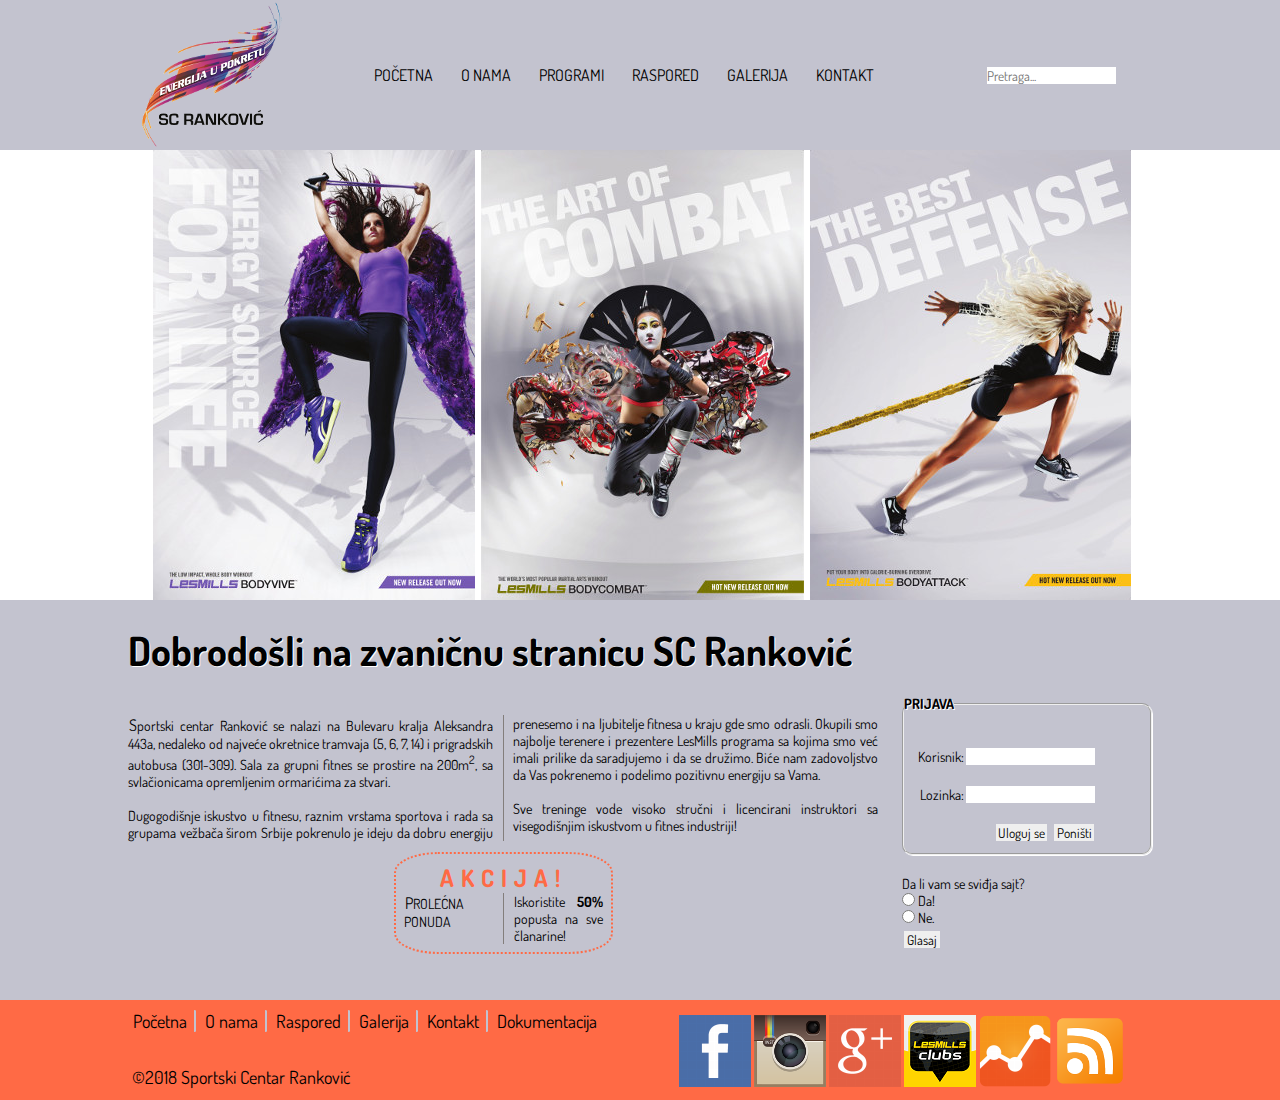
<file: index.html>
<!DOCTYPE html>
<html>
	
	<head>
	
		<title>Energija u pokretu | SC Ranković</title>
		<link rel="shortcut icon" href="slike/scr.ico"/>
		<link rel="stylesheet" type="text/css" href="css/scr.css"/>
		<link href="https://fonts.googleapis.com/css?family=Dosis:500" rel="stylesheet">
		<meta charset="UTF-8"/>
		<meta name="keywords" content="SC Ranković, Sportski centar Ranković, Energija u pokretu, energija, fitnes, LesMills, BodyVive, BodyCombat, BodyAttack"/>
		<meta name="description" content="SC Ranković, prvi licencirani LesMills centar u vašem kraju. Dođite da se rekreiramo!"/>
		<meta name="copyright" content="SC Ranković, Ranković Jovan"/>
		<meta name="author" content="Ranković Jovan"/>
		
	</head>
	
	<body onload="anketa();">
		<div align="center">
		
			<div id="omot">
			
				<div id="searchDiv">
					<div id="Stitle" class="sLeft"></div>
					<div id="Stext" class="sLeft"></div>
					<div id="Sdetaljnije" class="sLeft"><a href="#"></a></div>
				</div>

				<div class="cistacica"></div>

				<header>
				
					<div id="zaglavlje">
					
						<a href="index.html"><img src="slike/scr.png" alt="Logo SC Ranković" id="logo"/></a>
						
						<nav id="gore">
							<ul>
								<li><a href="index.html">Početna</a></li>
								<li><a href="autor.html">O nama</a></li>
                                <li>
                                	<a href="#">Programi</a>
									<ul>
										<li><a href="bodyvive.html">BodyVive&trade;</a></li>
										<li><a href="bodycombat.html">BodyCombat&trade;</a></li>
										<li><a href="bodyattack.html">BodyAttack&trade;</a></li>
									</ul>
                                </li>
								<li><a href="raspored.html">Raspored</a></li>
								<li><a href="galerija.html">Galerija</a></li>
								<li><a href="kontakt.html">Kontakt</a></li>
                             </ul>
                         </nav>
						
						<div id="pretraga">
						
							<form method="get" onSubmit="return false">
								<input type="search" name="search" id="search" placeholder="Pretraga..."/>
							</form>
							
						</div>
						
					</div>
					
				</header>
				
				<div class="cistacica"></div>
				
				<div id="okvir">
				
					<div id="slikePrograma">
						<a href="bodyvive.html"><img src="slike/bodyviveP.jpg" title="Saznajte više o programu BodyVive&trade;" alt="BodyVive portrait"/></a>
						<a href="bodycombat.html"><img src="slike/bodycombatP.jpg" title="Saznajte više o programu BodyCombat&trade;" alt="BodyCombat portrait"/></a>
						<a href="bodyattack.html"><img src="slike/bodyattackP.jpg" title="Saznajte više o programu BodyAttack&trade;" alt="BodyAttack portrait"/></a>
					</div>
				
				</div>
				
				<div class="cistacica"></div>
				
					<div id="omotUvod">
					
						<section id="uvod">
						
							<article id="sadrzaj">
							
								<h1>Dobrodošli na zvaničnu stranicu SC Ranković</h1>
								<br/><br/>
								<p>
									Sportski centar Ranković se nalazi na Bulevaru kralja Aleksandra 443a, nedaleko od najveće okretnice tramvaja (5, 6, 7, 14) i prigradskih autobusa (301-309). Sala za grupni fitnes se prostire na 200m<sup>2</sup>, sa svlačionicama opremljenim ormarićima za stvari.
									<br/><br/>
									Dugogodišnje iskustvo u fitnesu, raznim vrstama sportova i rada sa grupama vežbača širom Srbije pokrenulo je ideju da dobru energiju prenesemo i na ljubitelje fitnesa u kraju gde smo odrasli. Okupili smo najbolje terenere i prezentere LesMills programa sa kojima smo već imali prilike da saradjujemo i da se družimo. Biće nam zadovoljstvo da Vas pokrenemo i podelimo pozitivnu energiju sa Vama.
									<br/><br/>
									Sve treninge vode visoko stručni i licencirani instruktori sa visegodišnjim iskustvom u fitnes industriji!
								</p>
								
								<div id="promocije">
								
									<h2 align="center">Akcija!</h2>
										<p>
											PROLEĆNA PONUDA Iskoristite <b>50%</b> popusta na sve članarine!
										</p>
										
								</div>
								
							</article>
							
							<aside id="forme">
							
								<fieldset id="forma1">
								
									<legend class="legenda">Prijava</legend>
									<br/><br/>
									<form action="" method="post" accept-charset="UTF-8" name="prijava" id="prijava">
											<span id="korisnik">Korisnik:<input type="text" name="korisnik" id="user"/></span>
											<br/><br/>
											<span id="lozinka">Lozinka:<input type="password" name="lozinka" id="pass"/></span>
											<br/><br/>
											<input type="button" name="logovanje" value="Uloguj se" id="logovanje"/>
											<input type="reset" name="resetovanje" value="Poništi" id="resetovanje"/>
									</form>
									
								</fieldset>
								
								<form id="anketa" action="" method="get" name="anketa">
									Da li vam se sviđja sajt?
									<br/>
										<input type="radio" name="anketa" value="da" id="da"/>
										<label for "Da">Da!</label><span id="happySmiley"></span>
										<br/>
										<input type="radio" name="anketa" value="ne" id="ne"/>
										<label for "Ne">Ne.</label><span id="sadSmiley"></span>
										<br/>
										<input type="button" name="glasanje" value="Glasaj" id="glasaj" onclick="glasanjeAnketa();" />
								</form>
								
							</aside>
							
						</section>
						
					</div>
					
					<div class="cistacica"></div>
					
				<footer>
				
					<div id="podnozje">
					
						<nav id="dole">
						
							<ul>
								<li><a href="index.html">Početna</a></li>
								<li><a href="autor.html">O nama</a></li>
								<li><a href="raspored.html">Raspored</a></li>
								<li><a href="galerija.html">Galerija</a></li>
								<li><a href="kontakt.html">Kontakt</a></li>
                                <li><a href="dokumentacija.pdf">Dokumentacija</a></li>
							</ul>
							
							<div id="prava">
								&copy;2018 Sportski centar Ranković
							</div>
							
						</nav>
						
						<div id="linkovi">
							<a href="https://sr-rs.facebook.com/sc.rankovic.energija.u.pokretu"><img src="slike/fb.png" alt="SC Ranković Facebook" title="Pratite nas na Fejsbuku"></a>
							<a href="http://instagram.com/scrankovic_energijaupokretu"><img src="slike/instagram.png" alt="SC Ranković Instagram" title="Pratite nas na Instagramu"></a>
							<a href="https://plus.google.com/107480631375884560816/about"><img src="slike/googleplus.png" alt="SC Ranković Google Plus" title="Pratite nas na Gugl Plusu"></a>
							<a href="http://www.lesmills.com/clubs-and-facilities/"><img src="slike/lm.png" alt="LesMills-konkurencija" title="LesMills klubovi"></a>
							<a href="xml/sitemap.xml"><img src="slike/sitemap.png" alt="Sitemap" title="Mapa sajta"></a>
							<a href="xml/rss.xml"><img src="slike/rss.png" alt="RSS" title="Budite obavešteni o našim akcijama"></a>
						</div>
						
					</div>
					
				</footer>
				
				<div class="cistacica"></div>
				
			</div>
			
		</div>
        
        <script src="https://code.jquery.com/jquery-3.3.1.min.js" integrity="sha256-FgpCb/KJQlLNfOu91ta32o/NMZxltwRo8QtmkMRdAu8=" crossorigin="anonymous"></script>
		<script type="text/javascript" src="js/scr.js"></script>

		
	</body>
	
</html>
</file>
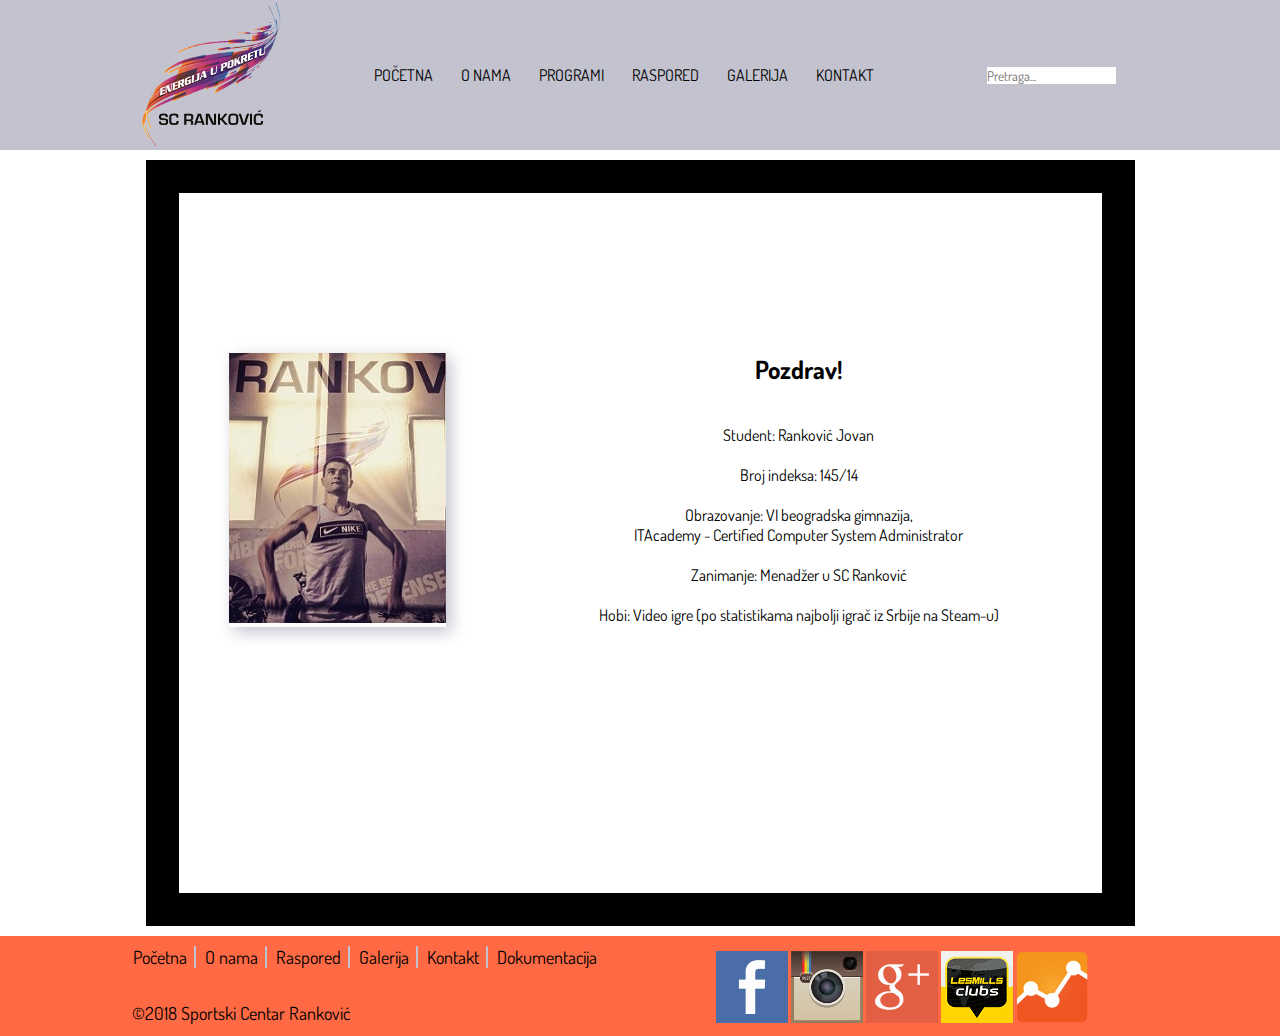
<file: autor.html>
<!DOCTYPE html>
<html>
	
	<head>
	
		<title>Autor | SC Ranković</title>
		<link rel="shortcut icon" href="slike/scr.ico"/>
		<link rel="stylesheet" type="text/css" href="css/scr.css"/>
		<link href="https://fonts.googleapis.com/css?family=Dosis:500" rel="stylesheet">
		<meta charset="UTF-8"/>
		<meta name="keywords" content="SC Ranković, Sportski centar Ranković, Ranković Jovan, autor, student, 145/14"/>
		<meta name="description" content="Autor sajta SC Ranković"/>
		<meta name="copyright" content="SC Ranković, Ranković Jovan"/>
		<meta name="author" content="Ranković Jovan"/>
		
	</head>
	
	<body>
	
		<div align="center">
		
			<div id="omot">
			
				<div id="searchDiv">
					<div id="Stitle" class="sLeft"></div>
					<div id="Stext" class="sLeft"></div>
					<div id="Sdetaljnije" class="sLeft"><a href="#"></a></div>
				</div>

				<div class="cistacica"></div>

				<header>
				
					<div id="zaglavlje">
					
						<a href="index.html"><img src="slike/scr.png" alt="Logo SC Ranković" id="logo"/></a>
						
						<nav id="gore">
							<ul>
								<li><a href="index.html">Početna</a></li>
								<li><a href="autor.html">O nama</a></li>
                                <li>
                                	<a href="#">Programi</a>
									<ul>
										<li><a href="bodyvive.html">BodyVive&trade;</a></li>
										<li><a href="bodycombat.html">BodyCombat&trade;</a></li>
										<li><a href="bodyattack.html">BodyAttack&trade;</a></li>
									</ul>
                                </li>
								<li><a href="raspored.html">Raspored</a></li>
								<li><a href="galerija.html">Galerija</a></li>
								<li><a href="kontakt.html">Kontakt</a></li>
							</ul>
						</nav>
						
						<div id="pretraga">
						
							<form method="get" onSubmit="return false">
								<input type="search" name="search" id="search" placeholder="Pretraga..."/>
							</form>
							
						</div>
						
					</div>
					
				</header>
				
				<div class="cistacica"></div>
				
				<div id="sredina">
				
					<section>
					
						<article>
						
							<div id="slika"><img src="slike/autor.jpg" alt="Autor"></div>
							
							<div id="autor">
							
								<h2>Pozdrav!</h2>
								<br/><br/>
								<p>Student: Ranković Jovan</p>
								<br/>
								<p>Broj indeksa: 145/14</p>
								<br/>
								<p>Obrazovanje: VI beogradska gimnazija,<br/>ITAcademy - Certified Computer System Administrator</p>
								<br/>
								<p>Zanimanje: Menadžer u SC Ranković</p>
								<br/>
								<p>Hobi: Video igre (po statistikama najbolji igrač iz Srbije na Steam-u)
								
							</div>
							
						</article>
						
					</section>
					
				</div>
				
				<div class="cistacica"></div>
				
				<footer>
				
					<div id="podnozje">
					
						<nav id="dole">
						
							<ul>
								<li><a href="index.html">Početna</a></li>
								<li><a href="autor.html">O nama</a></li>
								<li><a href="raspored.html">Raspored</a></li>
								<li><a href="galerija.html">Galerija</a></li>
								<li><a href="kontakt.html">Kontakt</a></li>
                                <li><a href="dokumentacija.pdf">Dokumentacija</a></li>
							</ul>
							
							<div id="prava">
								&copy;2018 Sportski centar Ranković
							</div>
							
						</nav>
						
						<div id="linkovi">
							<a href="https://sr-rs.facebook.com/sc.rankovic.energija.u.pokretu"><img src="slike/fb.png" alt="SC Ranković Facebook" title="Pratite nas na Fejsbuku"></a>
							<a href="http://instagram.com/scrankovic_energijaupokretu"><img src="slike/instagram.png" alt="SC Ranković Instagram" title="Pratite nas na Instagramu"></a>
							<a href="https://plus.google.com/107480631375884560816/about"><img src="slike/googleplus.png" alt="SC Ranković Google Plus" title="Pratite nas na Gugl Plusu"></a>
							<a href="http://www.lesmills.com/clubs-and-facilities/"><img src="slike/lm.png" alt="LesMills-konkurencija" title="LesMills klubovi"></a>
							<a href="xml/sitemap.xml"><img src="slike/sitemap.png" alt="Sitemap" title="Mapa sajta"></a>
						</div>
						
					</div>
					
				</footer>
				
				<div class="cistacica"></div>
				
			</div>
			
		</div>
		
        <script src="https://code.jquery.com/jquery-3.3.1.min.js" integrity="sha256-FgpCb/KJQlLNfOu91ta32o/NMZxltwRo8QtmkMRdAu8=" crossorigin="anonymous"></script>
		<script type="text/javascript" src="js/scr.js"></script>
        
	</body>
	
</html>
</file>
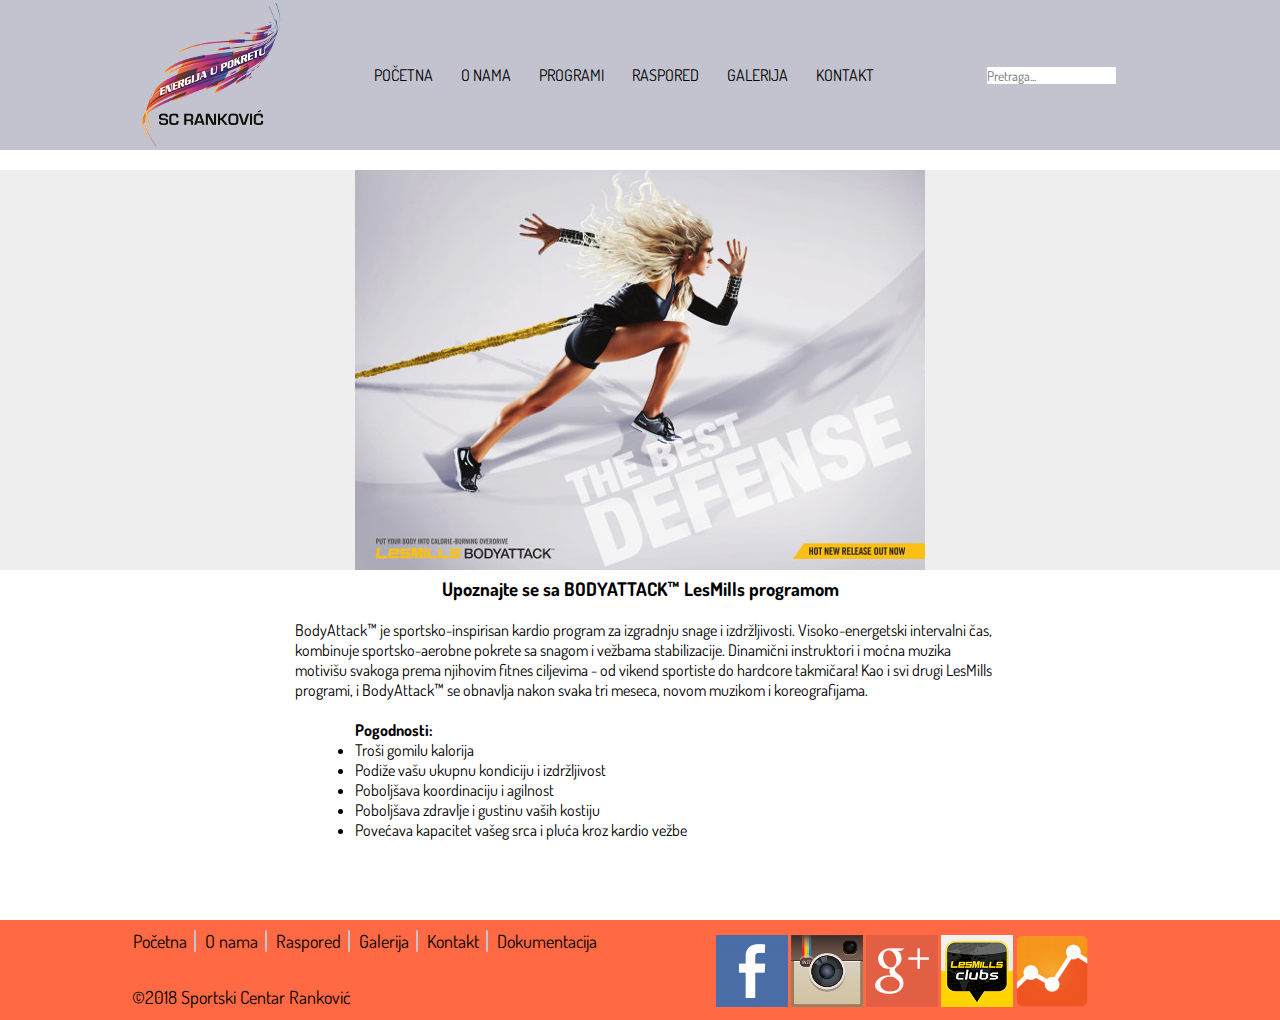
<file: bodyattack.html>
<!DOCTYPE html>
<html>
	
	<head>
	
		<title>BodyAttack&trade; | SC Ranković</title>
		<link rel="shortcut icon" href="slike/scr.ico"/>
		<link rel="stylesheet" type="text/css" href="css/scr.css"/>
		<link href="https://fonts.googleapis.com/css?family=Dosis:500" rel="stylesheet">
		<meta charset="UTF-8"/>
		<meta name="keywords" content="SC Ranković, Sportski centar Ranković, BodyAttack, LesMills, program, sport, sportski, kardio, kondicija, core"/>
		<meta name="description" content="Upoznajte se sa BodyAttack&trade; LesMills programom | SC Ranković"/>
		<meta name="copyright" content="SC Ranković, Ranković Jovan"/>
		<meta name="author" content="Ranković Jovan"/>

	</head>
	
	<body onload="objekat();">
	
		<div align="center">
		
			<div id="omot">
			
				<div id="searchDiv">
					<div id="Stitle" class="sLeft"></div>
					<div id="Stext" class="sLeft"></div>
					<div id="Sdetaljnije" class="sLeft"><a href="#"></a></div>
				</div>

				<div class="cistacica"></div>

				<header>
				
					<div id="zaglavlje">
					
						<a href="index.html"><img src="slike/scr.png" alt="Logo SC Ranković" id="logo"/></a>
						
						<nav id="gore">
							<ul>
								<li><a href="index.html">Početna</a></li>
								<li><a href="autor.html">O nama</a></li>
                                <li>
                                	<a href="#">Programi</a>
									<ul>
										<li><a href="bodyvive.html">BodyVive&trade;</a></li>
										<li><a href="bodycombat.html">BodyCombat&trade;</a></li>
										<li><a href="bodyattack.html">BodyAttack&trade;</a></li>
									</ul>
                                </li>
								<li><a href="raspored.html">Raspored</a></li>
								<li><a href="galerija.html">Galerija</a></li>
								<li><a href="kontakt.html">Kontakt</a></li>
							</ul>
						</nav>
						
						<div id="pretraga">
						
							<form method="get" onSubmit="return false">
								<input type="search" name="search" id="search" placeholder="Pretraga..."/>
							</form>
						</div>
						
					</div>
					
				</header>
				
				<div class="cistacica"></div>
				
				<div id="omot2">
				
					<div id="pozadina">
				
						<section id="program" class="bodyattack">
						</section>
					
					</div>
				
				</div>
				
				<footer>
				
					<div id="podnozje">
					
						<nav id="dole">
						
							<ul>
								<li><a href="index.html">Početna</a></li>
								<li><a href="autor.html">O nama</a></li>
								<li><a href="raspored.html">Raspored</a></li>
								<li><a href="galerija.html">Galerija</a></li>
								<li><a href="kontakt.html">Kontakt</a></li>
                                <li><a href="dokumentacija.pdf">Dokumentacija</a></li>
							</ul>
							
							<div id="prava">
								&copy;2018 Sportski centar Ranković
							</div>
							
						</nav>
						
						<div id="linkovi">
							<a href="https://sr-rs.facebook.com/sc.rankovic.energija.u.pokretu"><img src="slike/fb.png" alt="SC Ranković Facebook" title="Pratite nas na Fejsbuku"></a>
							<a href="http://instagram.com/scrankovic_energijaupokretu"><img src="slike/instagram.png" alt="SC Ranković Instagram" title="Pratite nas na Instagramu"></a>
							<a href="https://plus.google.com/107480631375884560816/about"><img src="slike/googleplus.png" alt="SC Ranković Google Plus" title="Pratite nas na Gugl Plusu"></a>
							<a href="http://www.lesmills.com/clubs-and-facilities/"><img src="slike/lm.png" alt="LesMills-konkurencija" title="LesMills klubovi"></a>
							<a href="xml/sitemap.xml"><img src="slike/sitemap.png" alt="Sitemap" title="Mapa sajta"></a>
						</div>
						
					</div>
					
				</footer>
				
				<div class="cistacica"></div>
				
			</div>
			
		</div>
		
        <script src="https://code.jquery.com/jquery-3.3.1.min.js" integrity="sha256-FgpCb/KJQlLNfOu91ta32o/NMZxltwRo8QtmkMRdAu8=" crossorigin="anonymous"></script>
		<script type="text/javascript" src="js/scr.js"></script>
        
	</body>
	
</html>
</file>
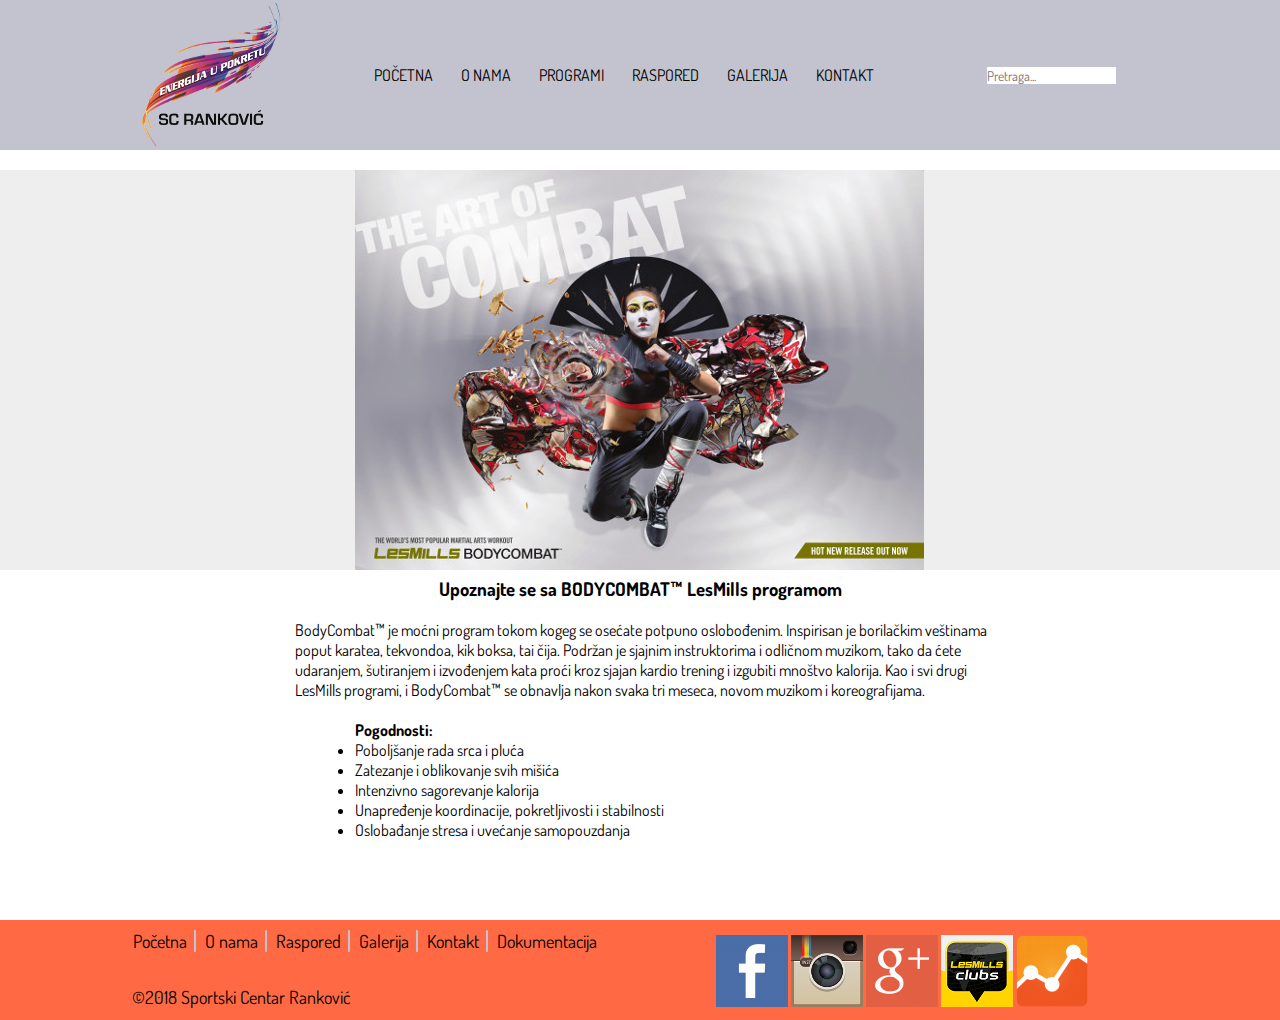
<file: bodycombat.html>
<!DOCTYPE html>
<html>
	
	<head>
	
		<title>BodyCombat&trade; | SC Ranković</title>
		<link rel="shortcut icon" href="slike/scr.ico"/>
		<link rel="stylesheet" type="text/css" href="css/scr.css"/>
		<link href="https://fonts.googleapis.com/css?family=Dosis:500" rel="stylesheet">
		<meta charset="UTF-8"/>
		<meta name="keywords" content="SC Ranković, Sportski centar Ranković, BodyCombat, LesMills, program, borilačke veštine"/>
		<meta name="description" content="Upoznajte se sa BodyCombat&trade; LesMills programom | SC Ranković"/>
		<meta name="copyright" content="SC Ranković, Ranković Jovan"/>
		<meta name="author" content="Ranković Jovan"/>
		
	</head>
	
	<body>
	
		<div align="center">
		
			<div id="omot">
			
				<div id="searchDiv">
					<div id="Stitle" class="sLeft"></div>
					<div id="Stext" class="sLeft"></div>
					<div id="Sdetaljnije" class="sLeft"><a href="#"></a></div>
				</div>

				<div class="cistacica"></div>

				<header>
				
					<div id="zaglavlje">
					
						<a href="index.html"><img src="slike/scr.png" alt="Logo SC Ranković" id="logo"/></a>
						
						<nav id="gore">
							<ul>
								<li><a href="index.html">Početna</a></li>
								<li><a href="autor.html">O nama</a></li>
                                <li>
                                	<a href="#">Programi</a>
									<ul>
										<li><a href="bodyvive.html">BodyVive&trade;</a></li>
										<li><a href="bodycombat.html">BodyCombat&trade;</a></li>
										<li><a href="bodyattack.html">BodyAttack&trade;</a></li>
									</ul>
                                </li>
								<li><a href="raspored.html">Raspored</a></li>
								<li><a href="galerija.html">Galerija</a></li>
								<li><a href="kontakt.html">Kontakt</a></li>
							</ul>
						</nav>
						
						<div id="pretraga">
						
							<form method="get" onSubmit="return false">
								<input type="search" name="search" id="search" placeholder="Pretraga..."/>
							</form>
						</div>
						
					</div>
					
				</header>
				
				<div class="cistacica"></div>
				
				<div id="omot2">
				
					<div id="pozadina">
				
						<section id="program">
						</section>
					
					</div>
				
				</div>
				
				<footer>
				
					<div id="podnozje">
					
						<nav id="dole">
						
							<ul>
								<li><a href="index.html">Početna</a></li>
								<li><a href="autor.html">O nama</a></li>
								<li><a href="raspored.html">Raspored</a></li>
								<li><a href="galerija.html">Galerija</a></li>
								<li><a href="kontakt.html">Kontakt</a></li>
                                <li><a href="dokumentacija.pdf">Dokumentacija</a></li>
							</ul>
							
							<div id="prava">
								&copy;2018 Sportski centar Ranković
							</div>
							
						</nav>
						
						<div id="linkovi">
							<a href="https://sr-rs.facebook.com/sc.rankovic.energija.u.pokretu"><img src="slike/fb.png" alt="SC Ranković Facebook" title="Pratite nas na Fejsbuku"></a>
							<a href="http://instagram.com/scrankovic_energijaupokretu"><img src="slike/instagram.png" alt="SC Ranković Instagram" title="Pratite nas na Instagramu"></a>
							<a href="https://plus.google.com/107480631375884560816/about"><img src="slike/googleplus.png" alt="SC Ranković Google Plus" title="Pratite nas na Gugl Plusu"></a>
							<a href="http://www.lesmills.com/clubs-and-facilities/"><img src="slike/lm.png" alt="LesMills-konkurencija" title="LesMills klubovi"></a>
							<a href="xml/sitemap.xml"><img src="slike/sitemap.png" alt="Sitemap" title="Mapa sajta"></a>
						</div>
						
					</div>
					
				</footer>
				
				<div class="cistacica"></div>
				
			</div>
			
		</div>
        
        <script src="https://code.jquery.com/jquery-3.3.1.min.js" integrity="sha256-FgpCb/KJQlLNfOu91ta32o/NMZxltwRo8QtmkMRdAu8=" crossorigin="anonymous"></script>
		<script type="text/javascript" src="js/scr.js"></script>
		
	</body>
	
</html>
</file>
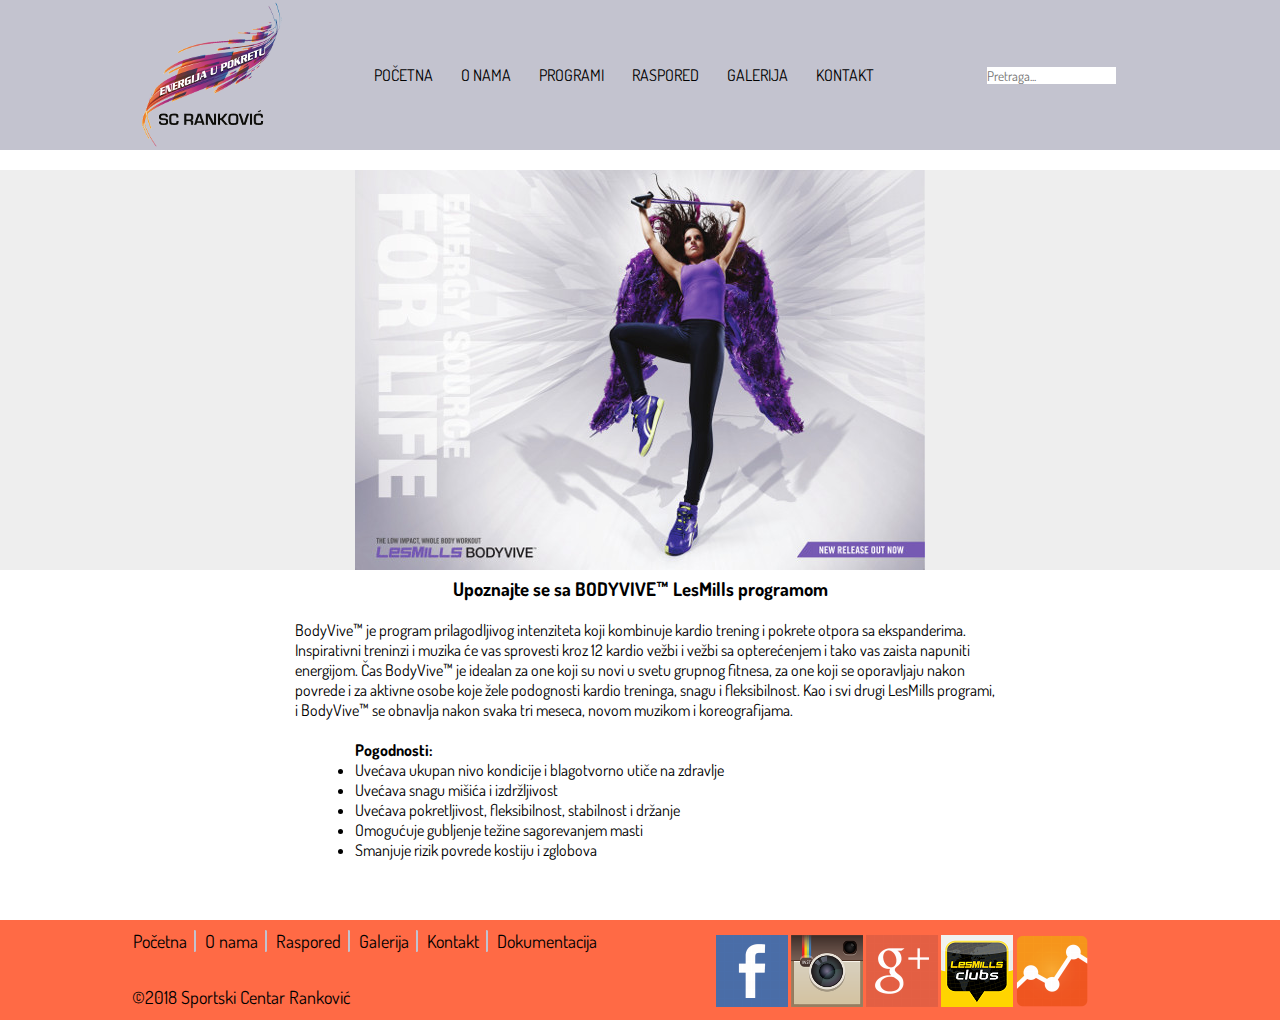
<file: bodyvive.html>
<!DOCTYPE html>
<html>
	
	<head>
	
		<title>BodyVive&trade; | SC Ranković</title>
		<link rel="shortcut icon" href="slike/scr.ico"/>
		<link rel="stylesheet" type="text/css" href="css/scr.css"/>
		<link href="https://fonts.googleapis.com/css?family=Dosis:500" rel="stylesheet">
		<meta charset="UTF-8"/>
		<meta name="keywords" content="SC Ranković, Sportski centar Ranković, BodyVive, LesMills, program, kardio, trening, vežbe, snaga, fleksibilnost"/>
		<meta name="description" content="Upoznajte se sa BodyVive&trade; LesMills programom | SC Ranković"/>
		<meta name="copyright" content="SC Ranković, Ranković Jovan"/>
		<meta name="author" content="Ranković Jovan"/>
		
	</head>
	
	<body>
	
		<div align="center">
		
			<div id="omot">
			
				<div id="searchDiv">
					<div id="Stitle" class="sLeft"></div>
					<div id="Stext" class="sLeft"></div>
					<div id="Sdetaljnije" class="sLeft"><a href="#"></a></div>
				</div>

				<div class="cistacica"></div>

				<header>
				
					<div id="zaglavlje">
					
						<a href="index.html"><img src="slike/scr.png" alt="Logo SC Ranković" id="logo"/></a>
						
						<nav id="gore">
							<ul>
								<li><a href="index.html">Početna</a></li>
								<li><a href="autor.html">O nama</a></li>
                                <li>
                                	<a href="#">Programi</a>
									<ul>
										<li><a href="bodyvive.html">BodyVive&trade;</a></li>
										<li><a href="bodycombat.html">BodyCombat&trade;</a></li>
										<li><a href="bodyattack.html">BodyAttack&trade;</a></li>
									</ul>
                                </li>
								<li><a href="raspored.html">Raspored</a></li>
								<li><a href="galerija.html">Galerija</a></li>
								<li><a href="kontakt.html">Kontakt</a></li>
							</ul>
						</nav>
						
						<div id="pretraga">
						
							<form method="get" onSubmit="return false">
								<input type="search" name="search" id="search" placeholder="Pretraga..."/>
							</form>
						</div>
						
					</div>
					
				</header>
				
				<div class="cistacica"></div>
				
				<div id="omot2">
				
					<div id="pozadina">
				
						<section id="program">
						</section>
					
					</div>
				
				</div>
				
				<footer>
				
					<div id="podnozje">
					
						<nav id="dole">
						
							<ul>
								<li><a href="index.html">Početna</a></li>
								<li><a href="autor.html">O nama</a></li>
								<li><a href="raspored.html">Raspored</a></li>
								<li><a href="galerija.html">Galerija</a></li>
								<li><a href="kontakt.html">Kontakt</a></li>
                                <li><a href="dokumentacija.pdf">Dokumentacija</a></li>
							</ul>
							
							<div id="prava">
								&copy;2018 Sportski centar Ranković
							</div>
							
						</nav>
						
						<div id="linkovi">
							<a href="https://sr-rs.facebook.com/sc.rankovic.energija.u.pokretu"><img src="slike/fb.png" alt="SC Ranković Facebook" title="Pratite nas na Fejsbuku"></a>
							<a href="http://instagram.com/energijaupokretu"><img src="slike/instagram.png" alt="SC Ranković Instagram" title="Pratite nas na Instagramu"></a>
							<a href="https://plus.google.com/107480631375884560816/about"><img src="slike/googleplus.png" alt="SC Ranković Google Plus" title="Pratite nas na Gugl Plusu"></a>
							<a href="http://www.lesmills.com/clubs-and-facilities/"><img src="slike/lm.png" alt="LesMills-konkurencija" title="LesMills klubovi"></a>
							<a href="xml/sitemap.xml"><img src="slike/sitemap.png" alt="Sitemap" title="Mapa sajta"></a>
						</div>
						
					</div>
					
				</footer>
				
				<div class="cistacica"></div>
				
			</div>
			
		</div>
		
        <script src="https://code.jquery.com/jquery-3.3.1.min.js" integrity="sha256-FgpCb/KJQlLNfOu91ta32o/NMZxltwRo8QtmkMRdAu8=" crossorigin="anonymous"></script>
		<script type="text/javascript" src="js/scr.js"></script>
        
	</body>
	
</html>
</file>
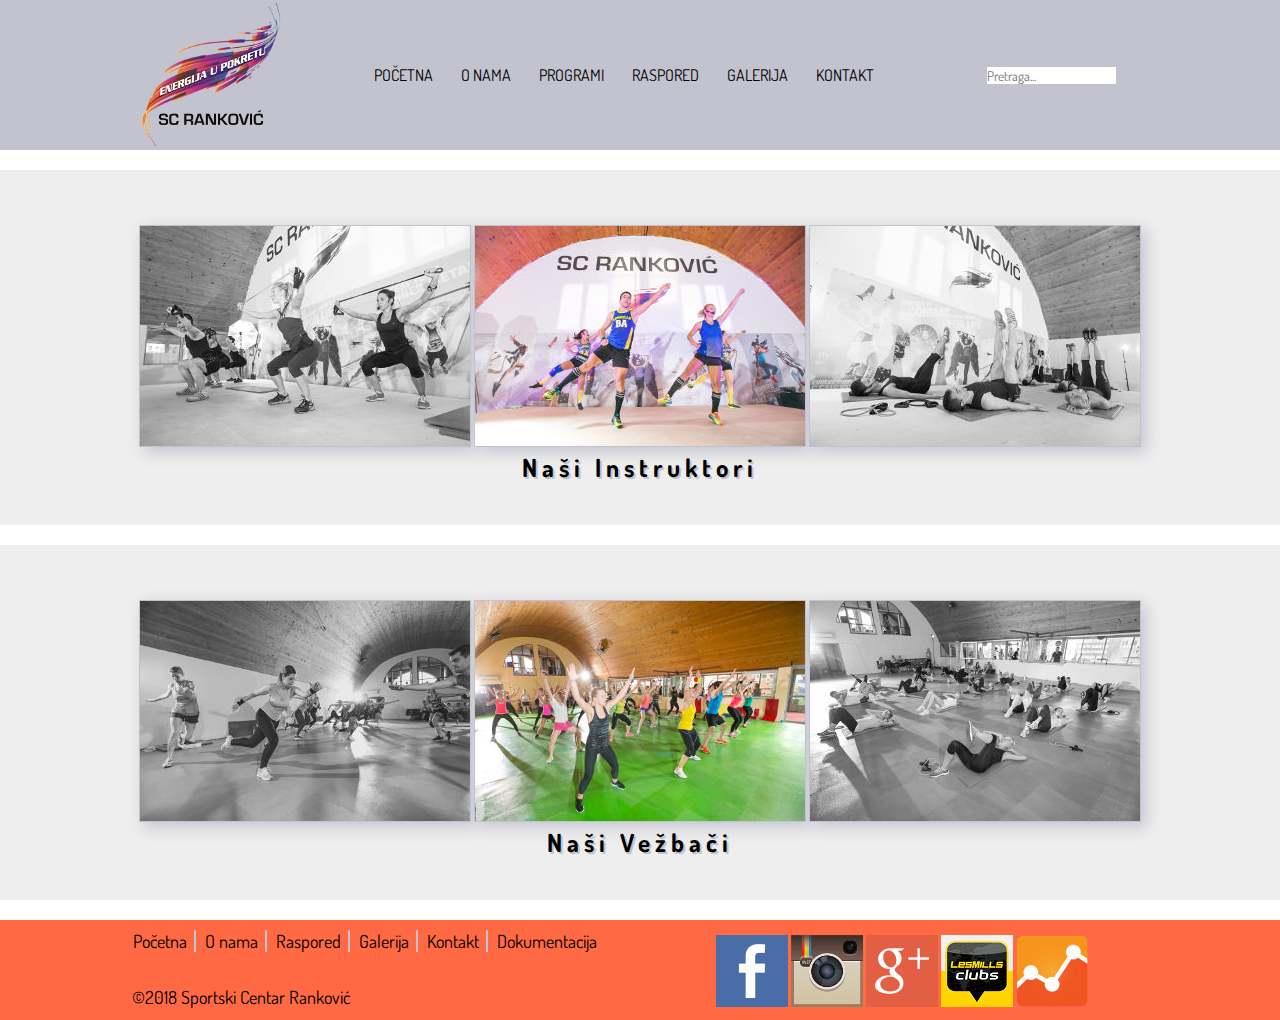
<file: galerija.html>
<!DOCTYPE html>
<html>
	
	<head>
	
		<title>Galerija | SC Ranković</title>
		<link rel="shortcut icon" href="slike/scr.ico"/>
		<link rel="stylesheet" type="text/css" href="css/scr.css"/>
		<link href="https://fonts.googleapis.com/css?family=Dosis:500" rel="stylesheet">
		<meta charset="UTF-8"/>
		<meta name="keywords" content="SC Ranković, Sportski centar Ranković, galerija, instruktori, vežbači, instruktor, vezbac"/>
		<meta name="description" content="Galerija SC Ranković"/>
		<meta name="copyright" content="SC Ranković, Ranković Jovan"/>
		<meta name="author" content="Ranković Jovan"/>

	</head>
	
	<body>
	
		<div align="center">
		
			<div id="omot">
			
				<div id="searchDiv">
					<div id="Stitle" class="sLeft"></div>
					<div id="Stext" class="sLeft"></div>
					<div id="Sdetaljnije" class="sLeft"><a href="#"></a></div>
				</div>

				<div class="cistacica"></div>

				<header>
				
					<div id="zaglavlje">
					
						<a href="index.html"><img src="slike/scr.png" alt="Logo SC Ranković" id="logo"/></a>
						
						<nav id="gore">
							<ul>
								<li><a href="index.html">Početna</a></li>
								<li><a href="autor.html">O nama</a></li>
                                <li>
                                	<a href="#">Programi</a>
									<ul>
										<li><a href="bodyvive.html">BodyVive&trade;</a></li>
										<li><a href="bodycombat.html">BodyCombat&trade;</a></li>
										<li><a href="bodyattack.html">BodyAttack&trade;</a></li>
									</ul>
                                </li>
								<li><a href="raspored.html">Raspored</a></li>
								<li><a href="galerija.html">Galerija</a></li>
								<li><a href="kontakt.html">Kontakt</a></li>
							</ul>
						</nav>
						
						<div id="pretraga">
						
							<form method="get" onSubmit="return false">
								<input type="search" name="search" id="search" placeholder="Pretraga..."/>
							</form>
						</div>
						
					</div>
					
				</header>
				
				<div class="cistacica"></div>
				
				<div id="omot2">
				
					<section class="galerija">
						<a class="slideGore" rel="GoreSlide" href="slike/instruktori1.jpg"><img src="slike/instruktor1.jpg" alt="Instruktori1"/></a>
						<a class="slideGore" rel="GoreSlide" href="slike/instruktori2.jpg"><img src="slike/instruktor2.jpg" alt="Instruktori2"/></a>
						<a class="slideGore" rel="GoreSlide" href="slike/instruktori3.jpg"><img src="slike/instruktor3.jpg" alt="Instruktori3"/></a>
						<br/>
						<h2>Naši instruktori</h2>
					</section>
					
					<section class="galerija">
						<a class="slideGore" rel="DoleSlide" href="slike/vezbaci1.jpg"><img src="slike/vezbac1.jpg" alt="Vezbaci1"/></a>
						<a class="slideGore" rel="DoleSlide" href="slike/vezbaci2.jpg"><img src="slike/vezbac2.jpg" alt="Vezbaci2"/></a>
						<a class="slideGore" rel="DoleSlide" href="slike/vezbaci3.jpg"><img src="slike/vezbac3.jpg" alt="Vezbaci3"/></a>
						<br/>
						<h2>Naši vežbači</h2>
					</section>
					
				</div>
				
				<footer>
				
					<div id="podnozje">
					
						<nav id="dole">
						
							<ul>
								<li><a href="index.html">Početna</a></li>
								<li><a href="autor.html">O nama</a></li>
								<li><a href="raspored.html">Raspored</a></li>
								<li><a href="galerija.html">Galerija</a></li>
								<li><a href="kontakt.html">Kontakt</a></li>
                                <li><a href="dokumentacija.pdf">Dokumentacija</a></li>
							</ul>
							
							<div id="prava">
								&copy;2018 Sportski centar Ranković
							</div>
							
						</nav>
						
						<div id="linkovi">
							<a href="https://sr-rs.facebook.com/sc.rankovic.energija.u.pokretu"><img src="slike/fb.png" alt="SC Ranković Facebook" title="Pratite nas na Fejsbuku"></a>
							<a href="http://instagram.com/scrankovic_energijaupokretu"><img src="slike/instagram.png" alt="SC Ranković Instagram" title="Pratite nas na Instagramu"></a>
							<a href="https://plus.google.com/107480631375884560816/about"><img src="slike/googleplus.png" alt="SC Ranković Google Plus" title="Pratite nas na Gugl Plusu"></a>
							<a href="http://www.lesmills.com/clubs-and-facilities/"><img src="slike/lm.png" alt="LesMills-konkurencija" title="LesMills klubovi"></a>
							<a href="xml/sitemap.xml"><img src="slike/sitemap.png" alt="Sitemap" title="Mapa sajta"></a>
						</div>
						
					</div>
					
				</footer>
				
				<div class="cistacica"></div>
				
			</div>
			
		</div>
        
        <script src="https://code.jquery.com/jquery-3.3.1.min.js" integrity="sha256-FgpCb/KJQlLNfOu91ta32o/NMZxltwRo8QtmkMRdAu8=" crossorigin="anonymous"></script>
		<script type="text/javascript" src="js/scr.js"></script>
		<link rel="stylesheet" type="text/css" href="fancyBox/source/jquery.fancybox.css">
		<script type="text/javascript" src="fancyBox/source/jquery.fancybox.pack.js"></script>
		
	</body>
	
</html>
</file>
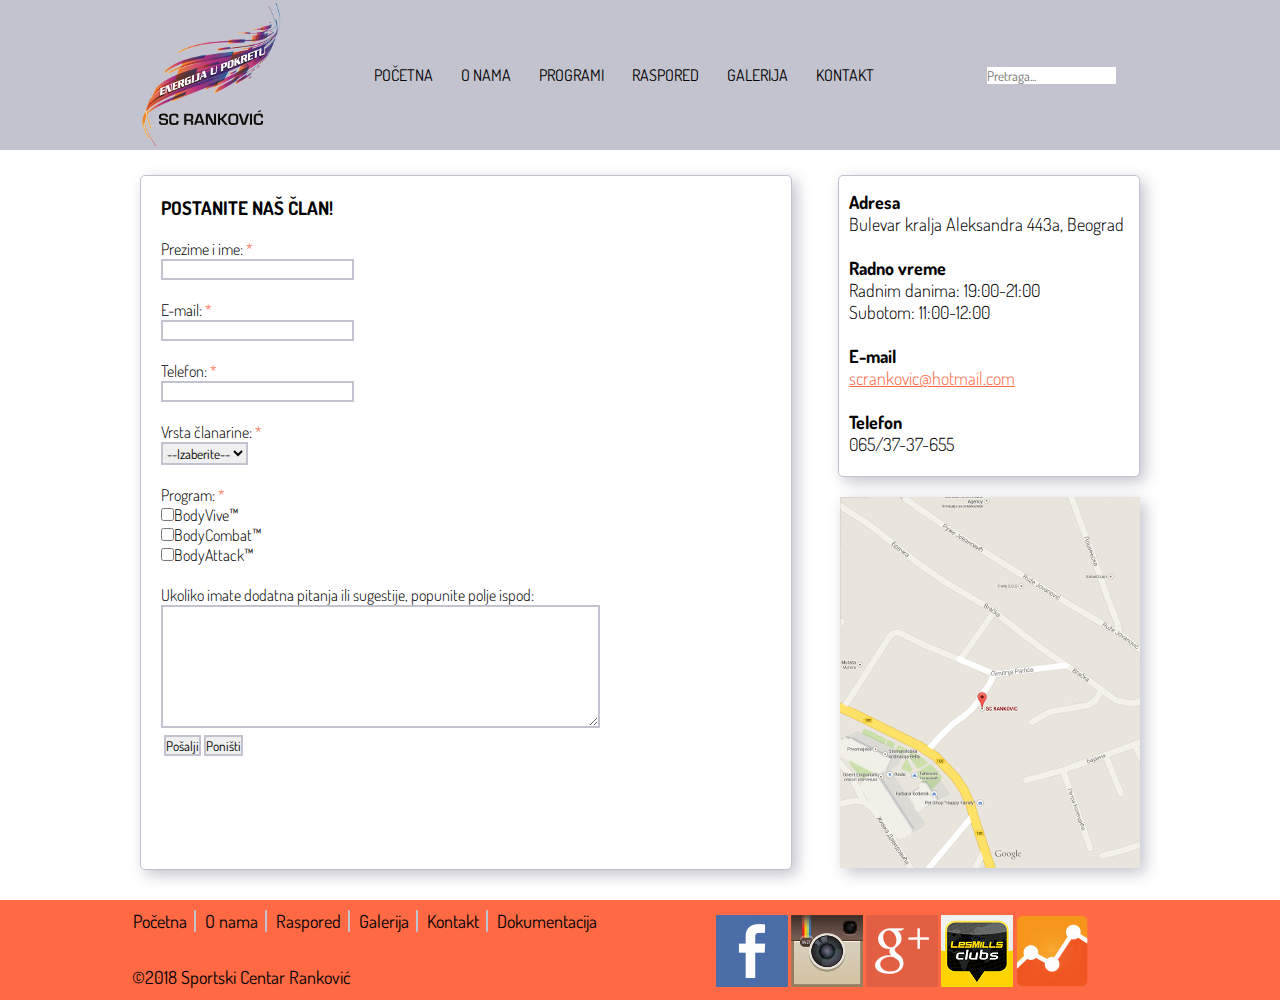
<file: kontakt.html>
<!DOCTYPE html>
<html>
	
	<head>
	
		<title>Kontakt | SC Ranković</title>
		<link rel="shortcut icon" href="slike/scr.ico"/>
		<link rel="stylesheet" type="text/css" href="css/scr.css"/>
		<link href="https://fonts.googleapis.com/css?family=Dosis:500" rel="stylesheet">
		<meta charset="UTF-8"/>
		<meta name="keywords" content="SC Ranković, Sportski centar Ranković, kontakt, Bulevar kralja Aleksandra 443a, Beograd, scrankovic@hotmail.com, 065/37-37-655, BodyVive, BodyCombat, BodyAttack"/>
		<meta name="description" content="Kontakt SC Ranković"/>
		<meta name="copyright" content="SC Ranković, Ranković Jovan"/>
		<meta name="author" content="Ranković Jovan"/>
	
	</head>
	
	<body>
	
		<div align="center">
		
			<div id="omot">
				<div id="searchDiv">
					<div id="Stitle" class="sLeft"></div>
					<div id="Stext" class="sLeft"></div>
					<div id="Sdetaljnije" class="sLeft"><a href="#"></a></div>
				</div>
				<div class="cistacica"></div>

				<header>
				
					<div id="zaglavlje">
					
						<a href="index.html"><img src="slike/scr.png" alt="Logo SC Ranković" id="logo"/></a>
						
						<nav id="gore">
							<ul>
								<li><a href="index.html">Početna</a></li>
								<li><a href="autor.html">O nama</a></li>
                                <li>
                                	<a href="#">Programi</a>
									<ul>
										<li><a href="bodyvive.html">BodyVive&trade;</a></li>
										<li><a href="bodycombat.html">BodyCombat&trade;</a></li>
										<li><a href="bodyattack.html">BodyAttack&trade;</a></li>
									</ul>
                                </li>
								<li><a href="raspored.html">Raspored</a></li>
								<li><a href="galerija.html">Galerija</a></li>
								<li><a href="kontakt.html">Kontakt</a></li>
							</ul>
						</nav>
						
						<div id="pretraga">
						
							<form method="get" onSubmit="return false">
								<input type="search" name="search" id="search" placeholder="Pretraga..."/>
							</form>
						</div>
						
					</div>
					
				</header>
				
				<div class="cistacica"></div>
				
				<div id="omot2">
				
					<section id="kontakt">
					
						<article id="clan">
						
							<h3 class="kontaktZaglavlje">POSTANITE NAŠ ČLAN!</h3>
							<br/>
							<form action="" method="post" accept-charset="UTF-8" id="forma2" name="noviClan">
								Prezime i ime: <span class="zvezdica">*</span><span id="greskaIme" class=" regClan">Prezime i ime nisu u predviđenom formatu</span>
								<br/>
								<input type="text" name="prezimeime" size="30" id="prezimeime"/>
								<br/><br/>
								E-mail: <span class="zvezdica">*</span><span id="greskaMail" class="regClan">E-mail nije u predviđenom formatu</span>
								<br>
								<input type="email" name="email" size="30" id="email"/>
								<br/><br/>
								Telefon: <span class="zvezdica">*</span><span id="greskaTel" class="regClan">Telefon nije u predviđenom formatu</span>
								<br/>
								<input type="tel" name="telefon" size="30" id="telefon"/>
								<br/><br/>
								Vrsta članarine: <span class="zvezdica">*</span><span id="greskaClan" class="regClan">Morate izabrati vrstu članarine</span>
								<br/>
								<select id="clanarina">
									<option value="0">--Izaberite--</option>
									<option value="mesecna">Mesečna</option>
									<option value="3xned">3x nedeljno</option>
									<option value="2xned">2x nedeljno</option>
								</select>
								<br/><br/>
								Program: <span class="zvezdica">*</span><span id="greskaProgram" class="regClan">Označite jedan ili više programa</span>
								<br/>
								<input type="checkbox" name="trening" value="BodyVive" id="vajv"/>BodyVive&trade;
								<br/>
								<input type="checkbox" name="trening" value="BodyCombat" id="kombat"/>BodyCombat&trade;
								<br/>
								<input type="checkbox" name="trening" value="BodyAttack" id="atak"/>BodyAttack&trade;
								<br/><br/>
								Ukoliko imate dodatna pitanja ili sugestije, popunite polje ispod:
								<br/>
								<textarea name="poruka" rows="7" cols="70" id="poruka"></textarea>
								<br/>
								<input type="button" name="slanje" value="Pošalji" id="posalji" onclick="registracija();"/>
								<input type="reset" name="resetovanje" value="Poništi" id="ponisti"/>
							</form>
							
						</article>
						
						<aside id="podaci">
						
							<p>
								<b>Adresa</b><br/>Bulevar kralja Aleksandra 443a, Beograd
								<br/><br/>
								<b>Radno vreme</b>
								<br/>
								Radnim danima: 19:00-21:00
								<br/>
								Subotom: 11:00-12:00
								<br/><br/>
								<b>E-mail</b>
								<br/>
								<a href="mailto:scrankovic@hotmail.com?Subject=Zdravo" target="">scrankovic@hotmail.com</a>
								<br/><br/>
								<b>Telefon</b>
								<br/>
								065/37-37-655
							</p>
							
						</aside>
					
						<aside id="mapa">
						
							<p>
								<a href="https://www.google.rs/maps/place/SC+RANKOVIC/@44.7839769,20.5224795,18z/data=!4m2!3m1!1s0x0000000000000000:0xba2f53ecdd28ef18"><img src="slike/mapa.jpg" alt="Mapa"></a>
							</p>
							
						</aside>
					
					</section>
					
				</div>
				
				<div class="cistacica"></div>
			
				<footer>
				
					<div id="podnozje">
					
						<nav id="dole">
						
							<ul>
								<li><a href="index.html">Početna</a></li>
								<li><a href="autor.html">O nama</a></li>
								<li><a href="raspored.html">Raspored</a></li>
								<li><a href="galerija.html">Galerija</a></li>
								<li><a href="kontakt.html">Kontakt</a></li>
                                <li><a href="dokumentacija.pdf">Dokumentacija</a></li>
							</ul>
							
							<div id="prava">
								&copy;2018 Sportski centar Ranković
							</div>
							
						</nav>
						
						<div id="linkovi">
							<a href="https://sr-rs.facebook.com/sc.rankovic.energija.u.pokretu"><img src="slike/fb.png" alt="SC Ranković Facebook" title="Pratite nas na Fejsbuku"></a>
							<a href="http://instagram.com/scrankovic_energijaupokretu"><img src="slike/instagram.png" alt="SC Ranković Instagram" title="Pratite nas na Instagramu"></a>
							<a href="https://plus.google.com/107480631375884560816/about"><img src="slike/googleplus.png" alt="SC Ranković Google Plus" title="Pratite nas na Gugl Plusu"></a>
							<a href="http://www.lesmills.com/clubs-and-facilities/"><img src="slike/lm.png" alt="LesMills-konkurencija" title="LesMills klubovi"></a>
							<a href="xml/sitemap.xml"><img src="slike/sitemap.png" alt="Sitemap" title="Mapa sajta"></a>
						</div>
						
					</div>
					
				</footer>
				
				<div class="cistacica"></div>
				
			</div>
			
		</div>
        
        <script src="https://code.jquery.com/jquery-3.3.1.min.js" integrity="sha256-FgpCb/KJQlLNfOu91ta32o/NMZxltwRo8QtmkMRdAu8=" crossorigin="anonymous"></script>
        <script type="text/javascript" src="js/scr.js"></script>
        <script type="text/javascript" src="js/reg.js"></script>
		
	</body>
	
</html>
</file>
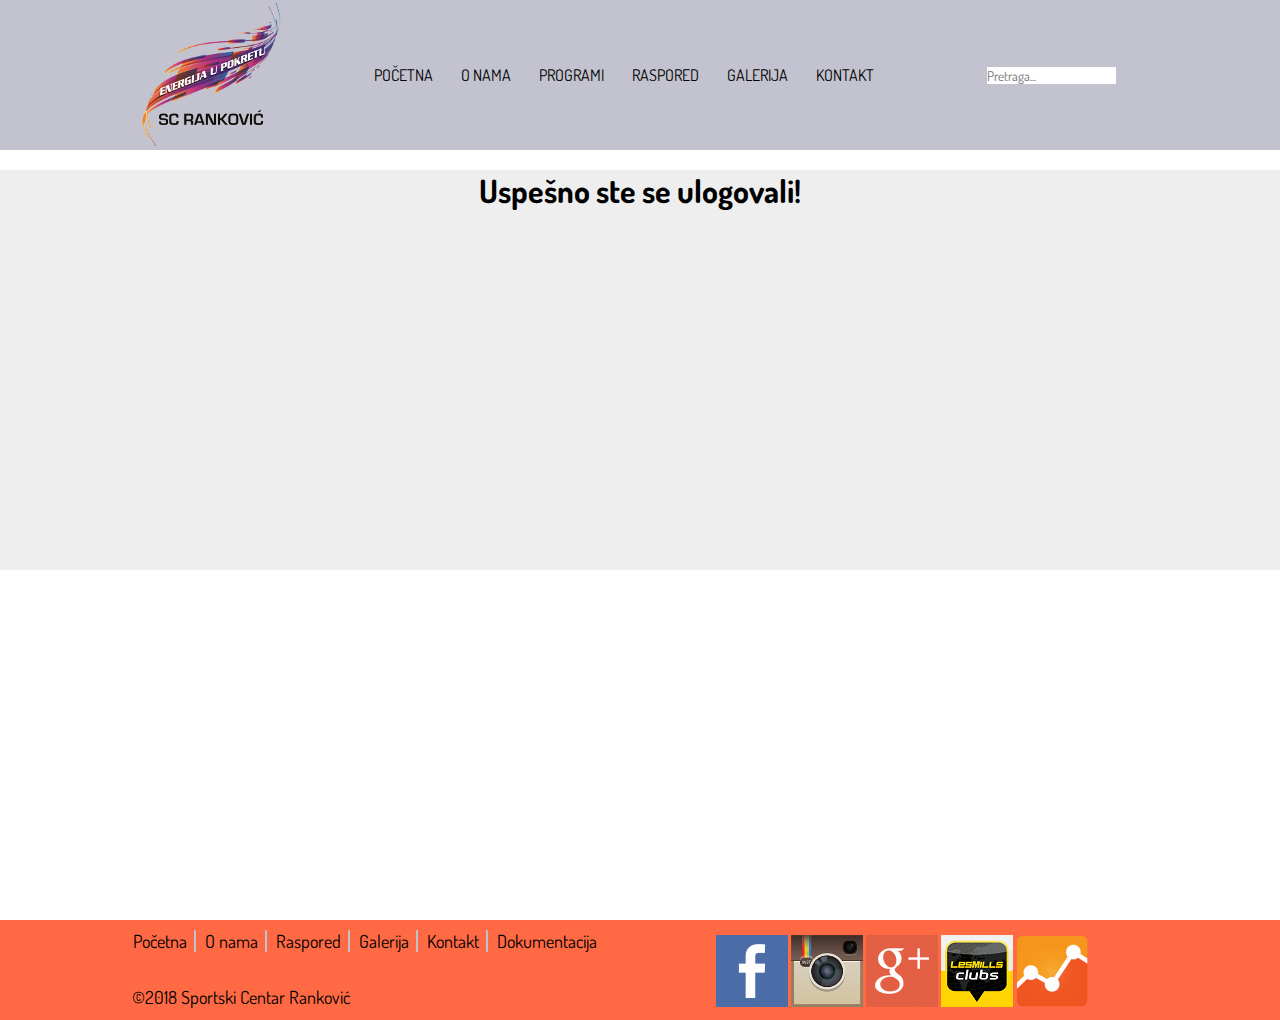
<file: logovanje.html>
<!DOCTYPE html>
<html>
	
	<head>
	
		<title>Logovanje | SC Ranković</title>
		<link rel="shortcut icon" href="slike/scr.ico"/>
		<link rel="stylesheet" type="text/css" href="css/scr.css"/>
		<link href="https://fonts.googleapis.com/css?family=Dosis:500" rel="stylesheet">
		<meta charset="UTF-8"/>
		<meta name="keywords" content="Logovanje"/>
		<meta name="description" content="Logovanje | SC Ranković"/>
		<meta name="copyright" content="SC Ranković, Ranković Jovan"/>
		<meta name="author" content="Ranković Jovan"/>
		
	</head>
	
	<body>
	
		<div align="center">
		
			<div id="omot">
			
				<div id="searchDiv">
					<div id="Stitle" class="sLeft"></div>
					<div id="Stext" class="sLeft"></div>
					<div id="Sdetaljnije" class="sLeft"><a href="#"></a></div>
				</div>

				<div class="cistacica"></div>

				<header>
				
					<div id="zaglavlje">
					
						<a href="index.html"><img src="slike/scr.png" alt="Logo SC Ranković" id="logo"/></a>
						
						<nav id="gore">
							<ul>
								<li><a href="index.html">Početna</a></li>
								<li><a href="autor.html">O nama</a></li>
                                <li>
                                	<a href="#">Programi</a>
									<ul>
										<li><a href="bodyvive.html">BodyVive&trade;</a></li>
										<li><a href="bodycombat.html">BodyCombat&trade;</a></li>
										<li><a href="bodyattack.html">BodyAttack&trade;</a></li>
									</ul>
                                </li>
								<li><a href="raspored.html">Raspored</a></li>
								<li><a href="galerija.html">Galerija</a></li>
								<li><a href="kontakt.html">Kontakt</a></li>
							</ul>
						</nav>
						
						<div id="pretraga">
						
							<form method="get" onSubmit="return false">
								<input type="search" name="search" id="search" placeholder="Pretraga..."/>
							</form>
						</div>
						
					</div>
					
				</header>
				
				<div class="cistacica"></div>
				
				<div id="omot2">
				
					<div id="pozadina">
				
						<section id="program">
                            <h1>Uspešno ste se ulogovali!</h1>
						</section>
					
					</div>
				
				</div>
				
				<footer>
				
					<div id="podnozje">
					
						<nav id="dole">
						
							<ul>
								<li><a href="index.html">Početna</a></li>
								<li><a href="autor.html">O nama</a></li>
								<li><a href="raspored.html">Raspored</a></li>
								<li><a href="galerija.html">Galerija</a></li>
								<li><a href="kontakt.html">Kontakt</a></li>
                                <li><a href="dokumentacija.pdf">Dokumentacija</a></li>
							</ul>
							
							<div id="prava">
								&copy;2018 Sportski centar Ranković
							</div>
							
						</nav>
						
						<div id="linkovi">
							<a href="https://sr-rs.facebook.com/sc.rankovic.energija.u.pokretu"><img src="slike/fb.png" alt="SC Ranković Facebook" title="Pratite nas na Fejsbuku"></a>
							<a href="http://instagram.com/scrankovic_energijaupokretu"><img src="slike/instagram.png" alt="SC Ranković Instagram" title="Pratite nas na Instagramu"></a>
							<a href="https://plus.google.com/107480631375884560816/about"><img src="slike/googleplus.png" alt="SC Ranković Google Plus" title="Pratite nas na Gugl Plusu"></a>
							<a href="http://www.lesmills.com/clubs-and-facilities/"><img src="slike/lm.png" alt="LesMills-konkurencija" title="LesMills klubovi"></a>
							<a href="xml/sitemap.xml"><img src="slike/sitemap.png" alt="Sitemap" title="Mapa sajta"></a>
						</div>
						
					</div>
					
				</footer>
				
				<div class="cistacica"></div>
				
			</div>
			
		</div>
		
        <script src="https://code.jquery.com/jquery-3.3.1.min.js" integrity="sha256-FgpCb/KJQlLNfOu91ta32o/NMZxltwRo8QtmkMRdAu8=" crossorigin="anonymous"></script>
		<script type="text/javascript" src="js/scr.js"></script>
        
	</body>
	
</html>
</file>
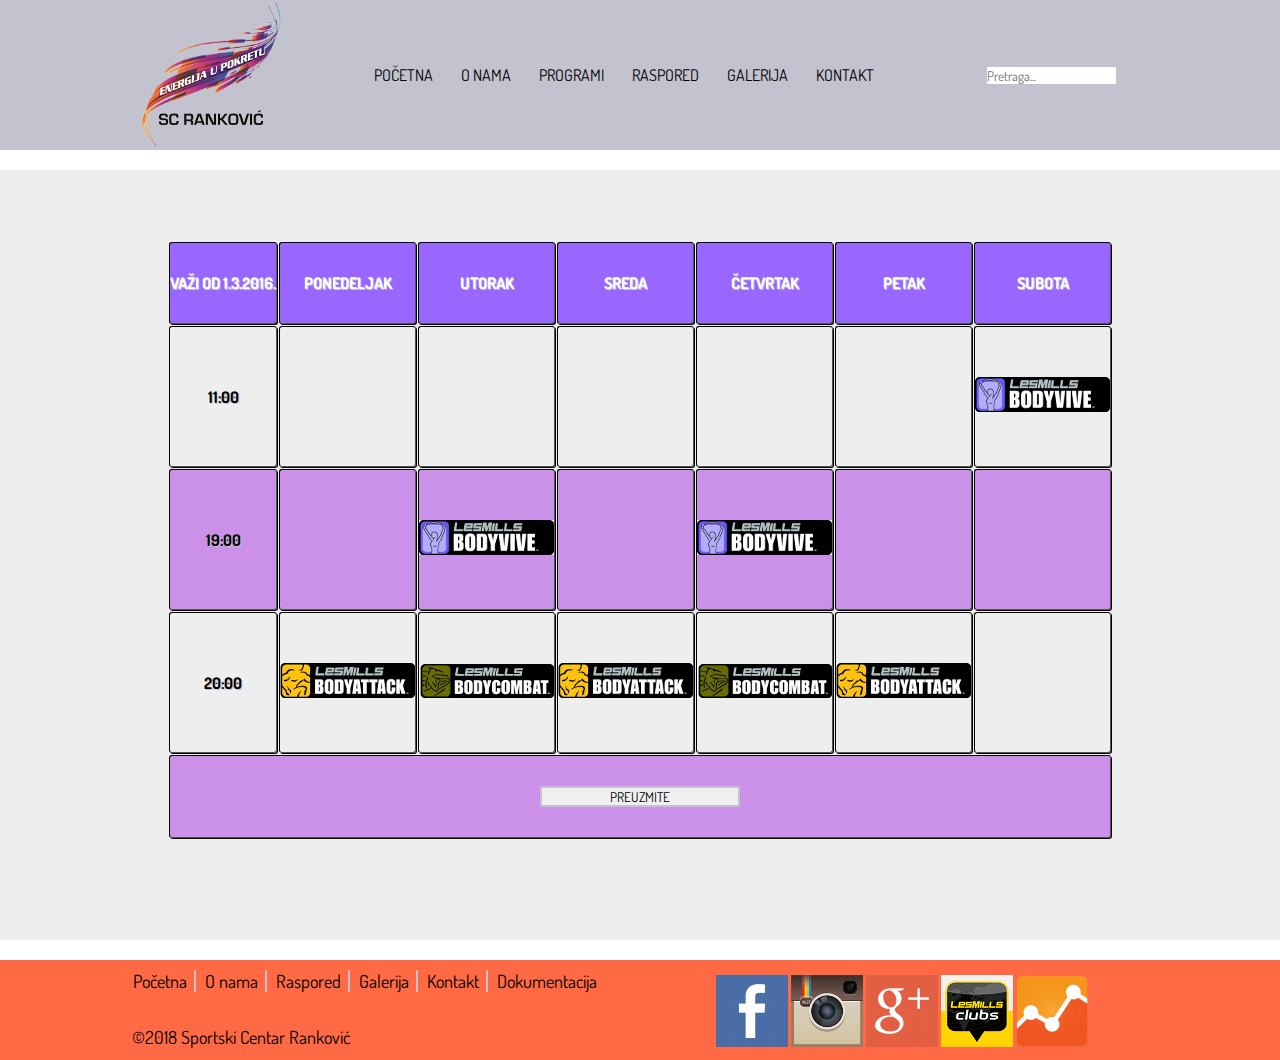
<file: raspored.html>
<!DOCTYPE html>
<html>
	
	<head>
	
		<title>Raspored | SC Ranković</title>
		<link rel="shortcut icon" href="slike/scr.ico"/>
		<link rel="stylesheet" type="text/css" href="css/scr.css"/>
		<link href="https://fonts.googleapis.com/css?family=Dosis:500" rel="stylesheet">
		<meta charset="UTF-8"/>
		<meta name="keywords" content="SC Ranković, Sportski centar Ranković, raspored, preuzmite"/>
		<meta name="description" content="Raspored treninga u SC Ranković"/>
		<meta name="copyright" content="SC Ranković, Ranković Jovan"/>
		<meta name="author" content="Ranković Jovan"/>
		
	</head>
	
	<body>
	
		<div align="center">
		
			<div id="omot">
			
				<div id="searchDiv">
					<div id="Stitle" class="sLeft"></div>
					<div id="Stext" class="sLeft"></div>
					<div id="Sdetaljnije" class="sLeft"><a href="#"></a></div>
				</div>

				<div class="cistacica"></div>

				<header>
				
					<div id="zaglavlje">
					
						<a href="index.html"><img src="slike/scr.png" alt="Logo SC Ranković" id="logo"/></a>
						
						<nav id="gore">
							<ul>
								<li><a href="index.html">Početna</a></li>
								<li><a href="autor.html">O nama</a></li>
                                <li>
                                	<a href="#">Programi</a>
									<ul>
										<li><a href="bodyvive.html">BodyVive&trade;</a></li>
										<li><a href="bodycombat.html">BodyCombat&trade;</a></li>
										<li><a href="bodyattack.html">BodyAttack&trade;</a></li>
									</ul>
                                </li>
								<li><a href="raspored.html">Raspored</a></li>
								<li><a href="galerija.html">Galerija</a></li>
								<li><a href="kontakt.html">Kontakt</a></li>
							</ul>
						</nav>
						
						<div id="pretraga">
						
							<form method="get" onSubmit="return false">
								<input type="search" name="search" id="search" placeholder="Pretraga..."/>
							</form>
						</div>
						
					</div>
					
				</header>
				
				<div class="cistacica"></div>
				
				<div id="tabela">
				
					<table border="1">
					
						<thead>
						
							<tr>
								<th>Važi od <time datetime="2016-03-01 00:00">1.3.2016.</time></th>
								<th>Ponedeljak</th>
								<th>Utorak</th>
								<th>Sreda</th>
								<th>Četvrtak</th>
								<th>Petak</th>
								<th>Subota</th>
							</tr>
							
						</thead>
			
						<tbody>
						
							<tr>
								<td><time>11:00</time></td>
								<td></td>
								<td></td>
								<td></td>
								<td></td>
								<td></td>
								<td><img src="slike/bodyviveT.jpg" alt="BodyVive Table"/></td>
							</tr>
							
							<tr>
								<td><time>19:00</time></td>
								<td></td>
								<td><img src="slike/bodyviveT.jpg" alt="BodyVive Table"/></td>
								<td></td>
								<td><img src="slike/bodyviveT.jpg" alt="BodyVive Table"/></td>
								<td></td>
								<td></td>
							</tr>
						
							<tr>
								<td><time>20:00</time></td>
								<td><img src="slike/bodyattackT.jpg" alt="BodyAttack Table"/></td>
								<td><img src="slike/bodycombatT.jpg" alt="BodyCombat Table"/></td>
								<td><img src="slike/bodyattackT.jpg" alt="BodyAttack Table"/></td>
								<td><img src="slike/bodycombatT.jpg" alt="BodyCombat Table"/></td>
								<td><img src="slike/bodyattackT.jpg" alt="BodyAttack Table"/></td>
								<td></td>
							</tr>
						
						</tbody>
						
						<tfoot>
						
							<tr>
								<td colspan="7">
									<form method="get" action="slike/raspored.jpg" name="preuzmi" id="preuzmi">
									<button type="submit" name="preuzimanje" id="preuzimanje">PREUZMITE</button>
									</form>
								</td>
							</tr>
							
						</tfoot>
						
					</table>
				
				</div>
				
				<footer>
				
					<div id="podnozje">
					
						<nav id="dole">
						
							<ul>
								<li><a href="index.html">Početna</a></li>
								<li><a href="autor.html">O nama</a></li>
								<li><a href="raspored.html">Raspored</a></li>
								<li><a href="galerija.html">Galerija</a></li>
								<li><a href="kontakt.html">Kontakt</a></li>
                                <li><a href="dokumentacija.pdf">Dokumentacija</a></li>
							</ul>
							
							<div id="prava">
								&copy;2018 Sportski centar Ranković
							</div>
							
						</nav>
						
						<div id="linkovi">
							<a href="https://sr-rs.facebook.com/sc.rankovic.energija.u.pokretu"><img src="slike/fb.png" alt="SC Ranković Facebook" title="Pratite nas na Fejsbuku"></a>
							<a href="http://instagram.com/scrankovic_energijaupokretu"><img src="slike/instagram.png" alt="SC Ranković Instagram" title="Pratite nas na Instagramu"></a>
							<a href="https://plus.google.com/107480631375884560816/about"><img src="slike/googleplus.png" alt="SC Ranković Google Plus" title="Pratite nas na Gugl Plusu"></a>
							<a href="http://www.lesmills.com/clubs-and-facilities/"><img src="slike/lm.png" alt="LesMills-konkurencija" title="LesMills klubovi"></a>
							<a href="xml/sitemap.xml"><img src="slike/sitemap.png" alt="Sitemap" title="Mapa sajta"></a>
						</div>
						
					</div>
					
				</footer>
				
				<div class="cistacica"></div>
				
			</div>
			
		</div>
        
        <script src="https://code.jquery.com/jquery-3.3.1.min.js" integrity="sha256-FgpCb/KJQlLNfOu91ta32o/NMZxltwRo8QtmkMRdAu8=" crossorigin="anonymous"></script>
		<script type="text/javascript" src="js/scr.js"></script>
		
	</body>
	
</html>
</file>
<file: css/scr.css>
/* Index */

*{
	margin: 0px;
	padding: 0px;
	font-family: Dosis, Calibri;
}

a img{
	border: none;
}
 
b{
	font-weight: bold;
}

#omot{
	min-width: 1024px;
	height: 1000px;
}

header{
	width: 100%;
	height: 150px;
	background-color: #C3C3CF;
}

#zaglavlje{
	width: 1000px;
	height: 150px;
}

#logo{
	width: 143px;
	height: 150px;
	float: left;
}

nav#gore{
	width: 666px;
	height: 50px;
	font-size: 16px;
	color: #000;
	float: left;
	position: relative;
	top: 65px;
	text-transform: uppercase;
}

nav#gore ul{
	display: block; 
	list-style-type: none; 
}

nav#gore li{
	display: inline-block; 
	padding-left: 15px;

	position: relative;
}

nav#gore ul li a{
	text-decoration: none;
	color: #000;
	padding: 5px;
}

nav#gore ul li ul li{
	margin-bottom: 10px;
	padding: 0px;
}

nav#gore ul li a:hover{
	color: #FFF; 
	border-bottom: 2px solid #FFF; 
	border-radius: 30%;
}

nav#gore ul li ul{
	display: block;
	position: absolute;
	z-index: 10;
	background-color: #C3C3CF;
	top: 28px;
    left: 0px;
    margin-left: -19px;
    padding-left: 18px;
}
nav#gore ul li ul li{
	margin-left: -15px;
	width: 110px;
	background-color:#C3C3CF;
}
nav#gore ul li ul li a{
	width: 100px;
}

#pretraga{
	width: 177px;
	height: 50px;
	float: right;
	position: relative;
	top: 65px;
}

.cistacica{
	clear: both;
}

#okvir{
	width: 1024px;
	height: 450px;
}

#slikePrograma{
	width: 100%;
	height: 450px;
	display: block;
	background-color: #FFF;
	float: left;
}

#slikePrograma img{
	padding-left: 3px;
}

#slikePrograma img:hover{
	border-left: 2px solid #FFC266;
	padding-left: 1px;
}

#omotUvod{
	width: 100%;
	height: 400px;
	background-color: #C3C3CF;
}

#uvod{
	width: 1024px;
	height: 350px;
}

#sadrzaj{
	width: 750px;
	height: 350px;
	text-align: justify;
	float: left;
	padding-top: 25px;
}

article#sadrzaj h1{
	text-shadow: 1px 1px #FFF;
	font-size: 40px;
}

article#sadrzaj p{
	font-size: 14px;
	text-indent: 1px;
	column-count: 2;
	-webkit-column-count: 2;
	-moz-column-count: 2;
	-ms-column-count: 2;
	
	column-gap: 20px;
	-webkit-column-gap: 20px;
	-moz-column-gap: 20px;
	-ms-column-gap: 20px;
	
	column-rule: 1px outset #837E7C;
	-webkit-column-rule: 1px outset #837E7C;
	-moz-column-rule: 1px outset #837E7C;
	-ms-column-rule: 1px outset #837E7C;
}

article#sadrzaj p:first-letter{
	font-size: 16px;
}

#promocije{
	position: relative;
	top: 11px;
	left: 266px;
	border: 2px dotted #FF6A45;
	border-radius: 20%;
	width: 199px;
	padding: 8px;
}

#promocije h2{
	color: #FF6A45;
	text-transform: uppercase;
	letter-spacing: 7px;
}

#forme{
	width: 250px;
	height: 350px;
	float: right;
	text-align: justify;
	font-size: 14px;
}

#forma1{
	border-radius: 10px 10px 10px 10px;
	position: relative;
	top: 95px;
	box-shadow: 1px 1px #FFF;
}

.legenda{
	font-weight: bold;
	text-shadow: 1px 1px #ffffff;
	text-transform: uppercase;
}

#korisnik{
	margin-left: 14px;
}

#lozinka{
	margin-left: 16px;
}

#logovanje{
	width: 55px;
	margin-left: 90px;
	margin-bottom: 10px;
}

#resetovanje{
	width: 44px;
}

input, select, textarea, button{
	border: 2px solid #C3C3CF;
}

input:hover{
	border: 2px solid #7E9FDF;
}

input[type='radio']{
	cursor: pointer;
}

input[type='submit']{
	cursor: pointer;
}

input[type='reset']{
	cursor: pointer;
}

#anketa{
	position: relative;
	top: 115px;
}

#glasaj{
	margin-top:3px;
	width: 40px;
}

footer{
	width: 100%;
	height: 100px;
	background-color: #FF6A45;
}

#podnozje{
	width: 1024px;
	height: 100px;
	color: #000;
}

nav#dole{
	font-size: 18px;
	width: 500px;
	height: 100px;
	float: left;
	text-align: justify;
}

nav#dole ul{
	display: inline; 
	list-style-type: none; 
	position: relative; 
	top: 10px
}

nav#dole ul li{
	display: inline; 
	padding-left: 5px; 
	padding-right: 7px;
	border-right: 2px solid #C3C3CF;
	border-radius: 3%;
}

nav#dole ul li:nth-last-child(1){
	border: none;	
}

nav#dole ul li a{
	text-decoration: none; 
	color: #000;
}
	
nav#dole ul li a:hover{
	color: #FFF;
}

#prava{
	position: relative;
	top: 44px;
	left: 4px;
	text-transform: capitalize;
}

#linkovi{
	width: 500px;
	height: 80px;
	float: right;
	padding-top: 15px;
}

/* BodyVive */

#program{
	width: 570px;
	height: 400px;
	display: block;
	background-color: #EEE;
	margin-top: 20px;
}

#pozadina{
	width: 100%;
	height: 400px;
	background-color: #EEE;
}

#programTekst{
	text-align: left;
}

#programTekst h3{
	text-align: center;
	margin-top: 3px;
}

#programTekst p{
	position: relative;
	left: -60px;
	width: 700px;
}

#vive{
	list-style-image: url(http://scrankovic.byethost3.com/slike/bodyviveUL.png);
}

/* BodyCombat */

#combat{
	list-style-image: url(http://scrankovic.byethost3.com/slike/bodycombatUL.png);
}

/* BodyAttack */

#attack{
	list-style-image: url(http://scrankovic.byethost3.com/slike/bodyattackUL.png);
}

/* Autor */ 

#sredina{
	width: 923px;
	height: 700px;
	border-style: solid;
	border-width: 33px;
	margin-top: 10px;
	margin-bottom: 10px;
	
	border-image: url(https://www.w3schools.com/cssref/border.png) 26 fill repeat;
	-webkit-border-image: url(https://www.w3schools.com/cssref/border.png) 26 repeat;
	-moz-border-image: url(https://www.w3schools.com/cssref/border.png) 26 repeat;
}

#autor{
	position: relative;
	top: 160px;
	left: 50px;
	z-index: 1;
	color: #000;
}

#autor h2{
	font-size: 25px;
	color: #000;
}

#slika{
	display: block;
	float:left;
	position: relative;
	top: 160px;
	left: 50px;
	box-shadow: 5px 5px 15px #C3C3CF;
}

/* Raspored */

#omotRaspored{
	min-width: 1024px;
	height:950px;
}

#tabela{
	min-width: 1024px;
	height: 700px;
	margin-top: 20px;
	margin-bottom: 20px;
	padding-top: 70px;
	background-color: #EEE;
}

table{
	height: 600px;
}

thead{
	text-transform: uppercase; 
	font-weight: bold; 
	text-shadow: 1px 1px #C3C3CF;
}

tbody{
	font-weight: bold; 
	text-shadow: 1px 1px #C3C3CF;
}

table{
	border:none;
}

th,td{
	border-color: #000;
	border-radius: 3px 3px 3px 3px; 
	box-shadow: 1px 1px #000; 
	text-align: center;
	padding-top: 30px;
	padding-bottom: 30px;
}

tfoot{
	height: 25px;
}

#preuzimanje{
	width: 200px;
}

button:hover{
	color: #FF6A45;
	cursor: pointer;
}

th:nth-last-child(n+1){
	background-color: #9966FF;
	color: #FFF;
}

tbody tr:nth-child(1){
	background-color: #EEE;
	color: #000;
}

tr:nth-child(2){
	background-color: #CB91E8;
	color: #000;
}

tr:nth-child(3){
	background-color: #EEE;
	color: #000;
}

tr:nth-child(1){
	background-color: #CB91E8;
}

/* Galerija */

#omot2{
	width: 100%;
	height: 750px;
}

.galerija{
	width: 100%;
	height: 300px;
	display: block;
	margin-top: 20px;
	padding-top: 55px;
	background-color: #EEE;
}

.galerija img{
	border: 1px solid #C3C3CF;
	box-shadow: 5px 5px 15px #C3C3CF;
}

.galerija img:hover{
	border: 1px solid #FFC266;
}

.galerija h2{
	font-size: 25px;
	letter-spacing: 5px;
	text-shadow: 2px 2px #C3C3CF;
	text-transform: capitalize;
}

/* Kontakt */

select:hover{
	border: 2px solid #7E9FDF;
	cursor: pointer;
}

input[type='checkbox']{
	cursor: pointer;
}

textarea:hover{
	border: 2px solid #7E9FDF;
}

#kontakt{
	width: 1000px;
	height: 750px;
}

#clan{
	width: 650px;
	height: 693px;
	background-color: #FFF;
	float: left;
	margin-top: 25px;
	text-align: justify;
	font-weight: 300;
	border-radius: 5px 5px 5px 5px;
	box-shadow: 5px 5px 15px #C3C3CF;
	border: 1px solid #C3C3CF;
}

.kontaktZaglavlje{
	padding-left: 20px;
	padding-top: 20px;
	padding-right: 20px;
}

#forma2{
	padding-left: 20px;
	padding-right: 20px;
}

.zvezdica{
	color: #FF6A45
}

#posalji{
	margin-top: 3px;
	margin-left: 3px;
}

#podaci{
	width: 300px;
	height: 300px;
	background-color: white;
	float: right;
	margin-top: 25px;
	font-weight: 300;
	border: 1px solid #C3C3CF;
	border-radius: 5px 5px 5px 5px;
	box-shadow: 5px 5px 15px #C3C3CF;
}

#podaci p{
	font-size: 18px;
	text-align: left;
	padding: 15px 5px 0px 10px;
}

#podaci a{
	color: #FF6A45
}

#mapa{
	width: 300px;
	height: 371px;
	background-color: white;
	float: right;
	margin-top: 20px;
	font-weight: 300;
	box-shadow: 5px 5px 15px #C3C3CF;
}

/* Novo */

#sadSmiley{
	margin-left: 40px;
}
#happySmiley{
	margin-left: 40px;
}

#searchDiv{
	height: 0px;
	background-color: #8787b6;
}

#searchDiv{
	padding-left: 200px;
	padding-top: 5px;
}

.sLeft{
	float: left;
	color: white;
}

#Stitle{
	font-style: italic;
}

#Stext{
	margin-left: 20px;
}

#Sdetaljnije{
	margin-left: 100px;
}
#Sdetaljnije a{
	text-decoration: none;
	color:black;
	background-color: #C3C3CF;
	padding: 1px 10px;
}

.regClan{
	margin-left: 30px;
	color:#FF6A45;
}

#greskaIme,#greskaMail,#greskaTel,#greskaClan,#greskaProgram{
	opacity: 0;
}
</file>
